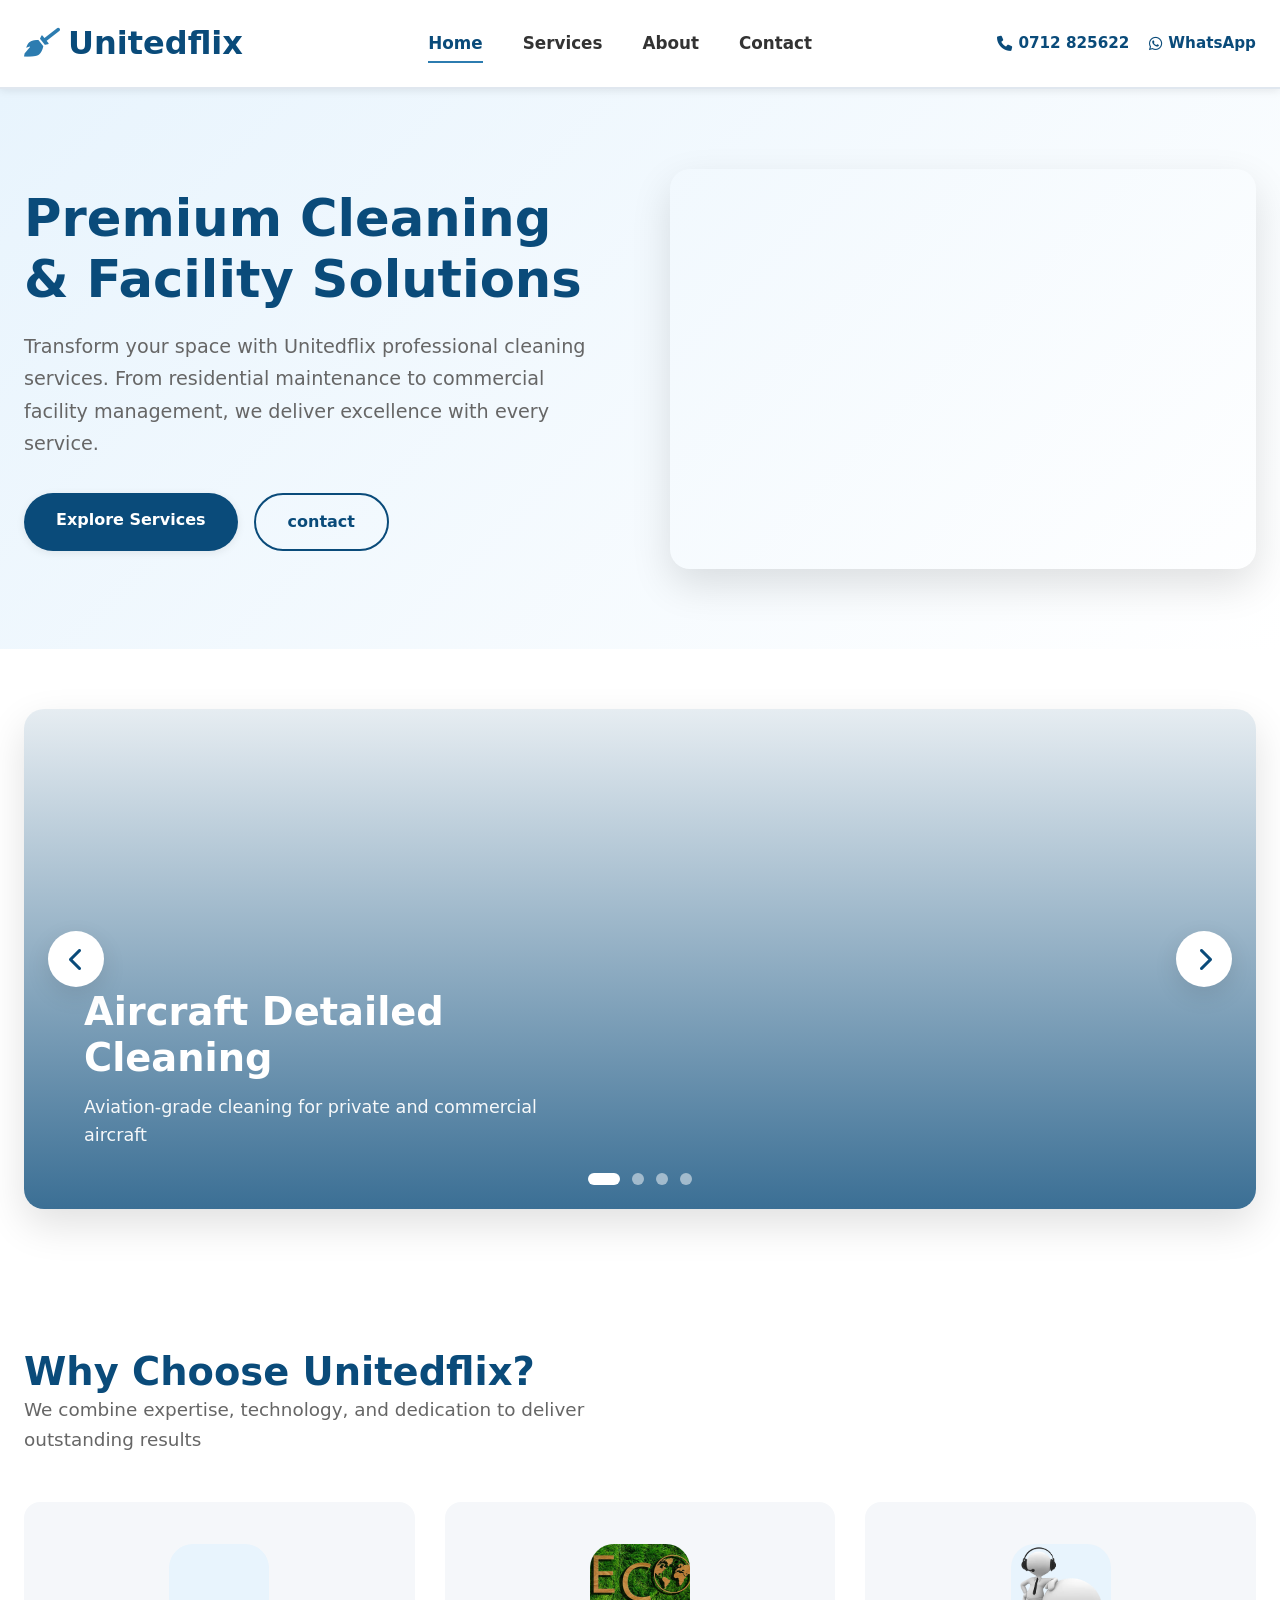
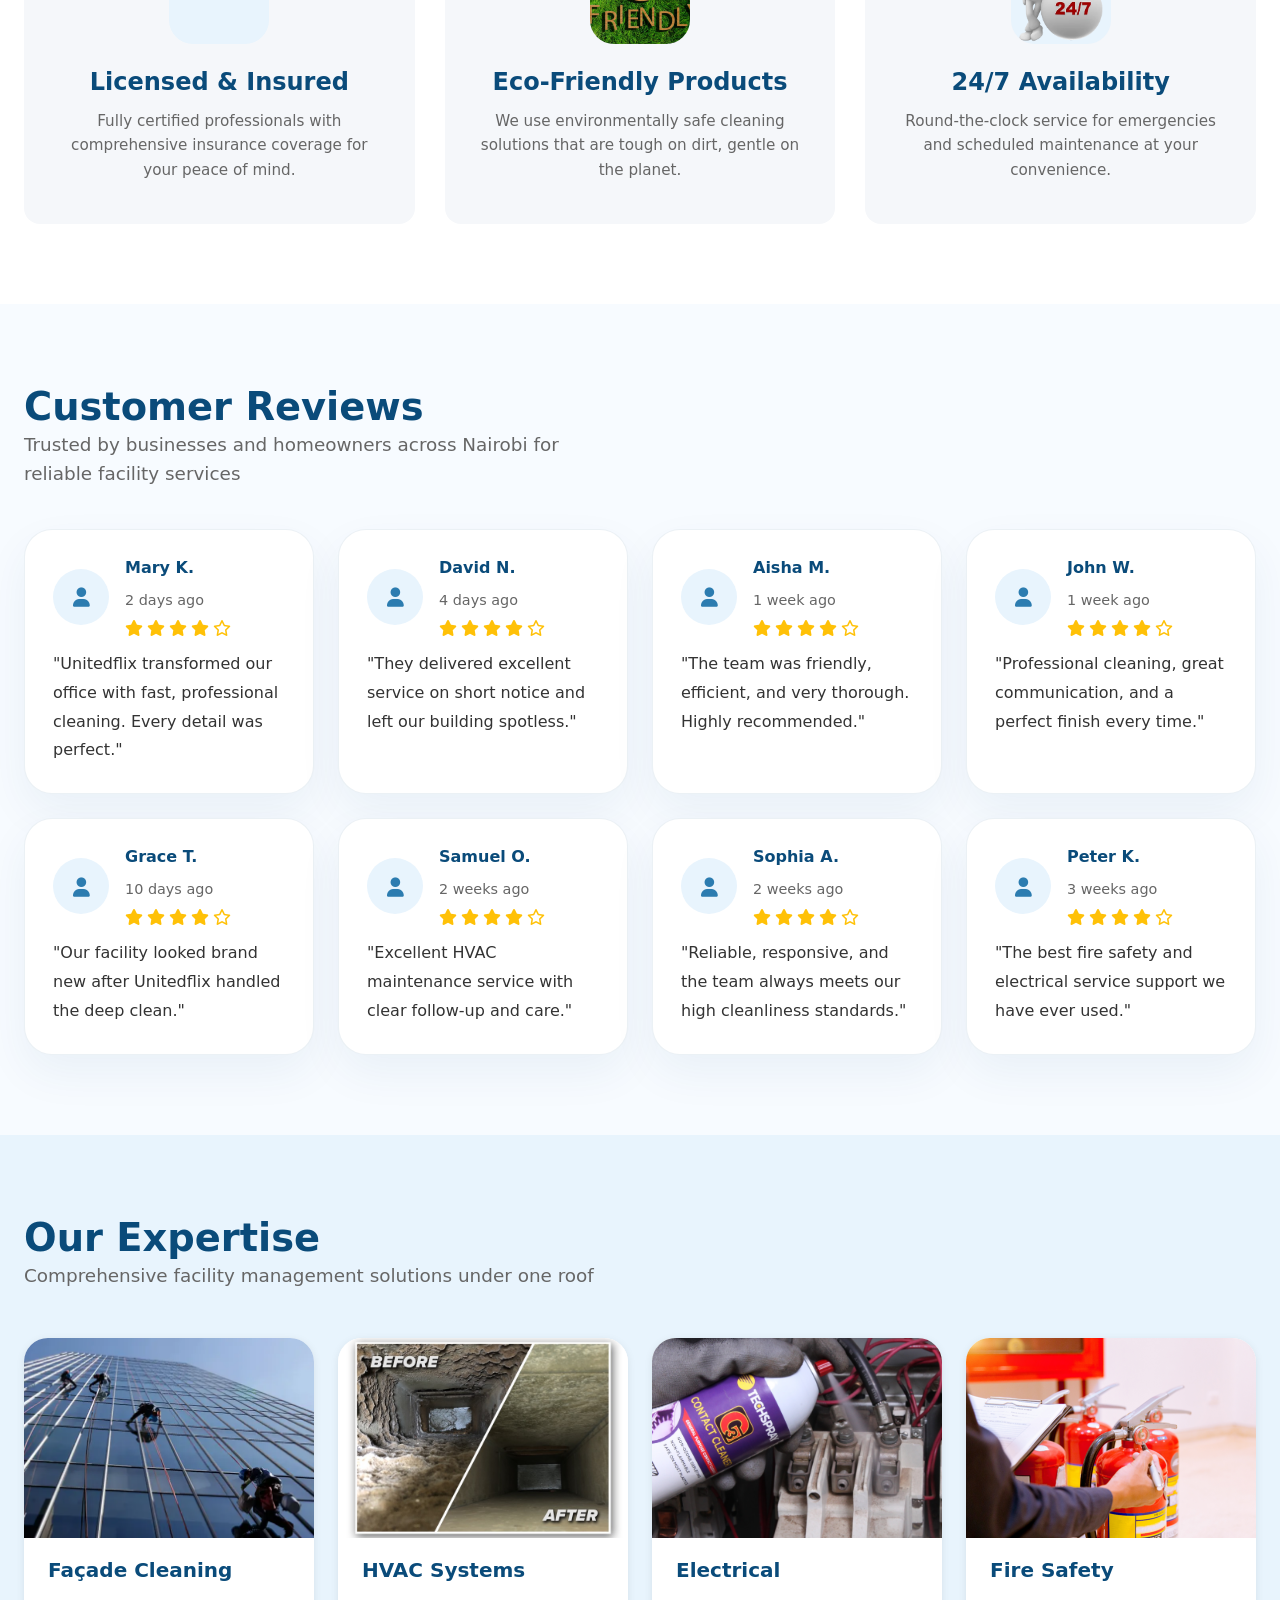
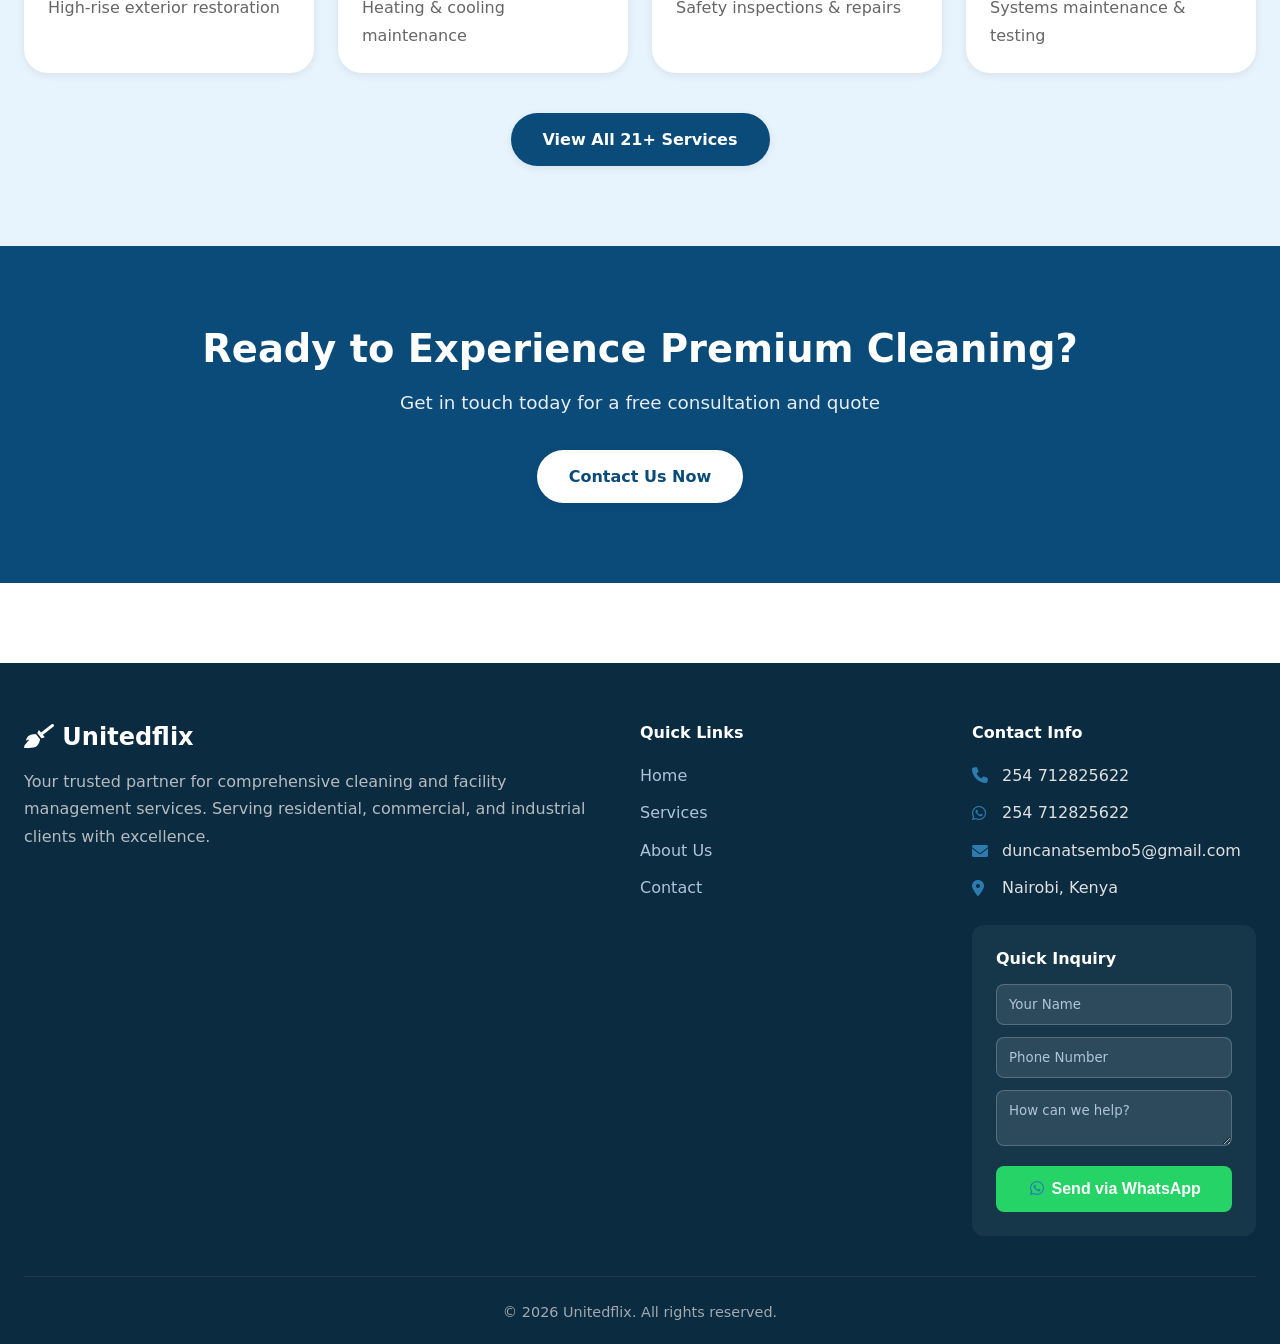
<file: index.html>
<!DOCTYPE html>
<html lang="en">
<head>
  <meta charset="UTF-8">
  <meta name="viewport" content="width=device-width, initial-scale=1.0">
  <title>Unitedflix - Premium Cleaning & Facility Services</title>
  <link rel="stylesheet" href="https://cdnjs.cloudflare.com/ajax/libs/font-awesome/6.0.0-beta3/css/all.min.css">
  <link rel="stylesheet" href="styles.css">
</head>
<body>
  <header>
    <div class="container header-inner">
      <a href="index.html" class="logo">
        <i class="fas fa-broom"></i> Unitedflix
      </a>
      <nav class="nav-links">
        <a href="index.html" class="active">Home</a>
        <a href="services.html">Services</a>
        <a href="about.html">About</a>
        <a href="contact.html">Contact</a>
      </nav>
      <div class="header-contact">
  <a href="tel:254712825622"><i class="fas fa-phone"></i> 0712 825622</a>
  <a href="https://wa.me/254712825622" target="_blank">
    <i class="fab fa-whatsapp"></i> WhatsApp
  </a>
</div>

<div class="header-actions">
  <a href="tel:254712825622" aria-label="Call us">
    <i class="fas fa-phone"></i>
  </a>

  <a href="https://wa.me/254712825622" target="_blank" aria-label="WhatsApp">
    <i class="fab fa-whatsapp"></i>
  </a>
</div>
      <button class="hamburger" id="hamburgerBtn" aria-label="Toggle menu">
        <span></span>
        <span></span>
        <span></span>
      </button>
    </div>
  </header>

  <main>
    <!-- Hero Section -->
    <section class="hero">
      <div class="container">
        <div class="hero-content">
          <div class="hero-text">
            <h1>Premium Cleaning & Facility Solutions</h1>
            <p>Transform your space with Unitedflix professional cleaning services. From residential maintenance to commercial facility management, we deliver excellence with every service.</p>
            <div class="hero-buttons">
              <a href="services.html" class="btn btn-primary">Explore Services</a>
              <a href="contact.html" class="btn btn-outline">contact</a>
            </div>
          </div>
          <div class="hero-image">
            <!-- Hero image via CSS background or placeholder -->
            <div style="background: url('https://images.pexels.com/photos/6195288/pexels-photo-6195288.jpeg?auto=compress&cs=tinysrgb&w=600') center/cover; height: 400px; border-radius: 20px; box-shadow: var(--shadow-lg);"></div>
          </div>
        </div>
      </div>
    </section>

    <!-- Image Carousel -->
    <section class="carousel-section">
      <div class="container">
        <div class="carousel-container">
          <div class="carousel-slides" id="carouselSlides">
            <div class="slide" style="background-image: url('https://bloximages.newyork1.vip.townnews.com/franchisetimes.com/content/tncms/assets/v3/editorial/8/74/874d17ce-dbf1-11ee-91ab-5fd9c6dafff0/65e8c73c8b86c.image.jpg?resize=1200%2C900');">
              <div class="slide-content">
                <h2>Aircraft Detailed Cleaning</h2>
                <p>Aviation-grade cleaning for private and commercial aircraft</p>
              </div>
            </div>
            <div class="slide" style="background-image: url('https://lirp.cdn-website.com/36e11fc2bc8b45e0b1b8faa20ed3c0cf/dms3rep/multi/opt/Post-Construction-Cleaning-Services-640w.jpg');">
              <div class="slide-content">
                <h2>Post Construction Deep Clean</h2>
                <p>Thorough cleaning after renovation or construction projects</p>
              </div>
            </div>
            <div class="slide" style="background-image: url('https://cdn.prod.website-files.com/6629339390922709786ea18c/66eeaab55dfb43eaea2c139b_Office%20and%20commercial%20cleaning.webp');">
              <div class="slide-content">
                <h2>Commercial Property Excellence</h2>
                <p>Professional cleaning for offices, retail, and commercial spaces</p>
              </div>
            </div>
            <div class="slide" style="background-image: url('https://images.pexels.com/photos/261403/pexels-photo-261403.jpeg?auto=compress&cs=tinysrgb&w=1200');">
              <div class="slide-content">
                <h2>Swimming Pool Maintenance</h2>
                <p>Crystal clear pools with professional cleaning services</p>
              </div>
            </div>
          </div>
          <button class="carousel-btn prev" onclick="changeSlide(-1)"><i class="fas fa-chevron-left"></i></button>
          <button class="carousel-btn next" onclick="changeSlide(1)"><i class="fas fa-chevron-right"></i></button>
          <div class="carousel-dots" id="carouselDots"></div>
        </div>
      </div>
    </section>

    <!-- Why Choose Us Highlights -->
    <section class="services-highlights">
      <div class="container">
        <h2>Why Choose Unitedflix?</h2>
        <p class="section-subtitle">We combine expertise, technology, and dedication to deliver outstanding results</p>
        <div class="highlights-grid">
          <div class="highlight-card">
            <div class="highlight-icon" style="background-image: url('https://assets-live.charles-stanley.co.uk/uploads/images/_750x500_crop_center-center_none/income-insurance.jpg');">
            </div>
            <h3>Licensed & Insured</h3>
            <p>Fully certified professionals with comprehensive insurance coverage for your peace of mind.</p>
          </div>
          <div class="highlight-card">
            <div class="highlight-icon" style="background-image: url('eco_converted.webp');">
            </div>
            <h3>Eco-Friendly Products</h3>
            <p>We use environmentally safe cleaning solutions that are tough on dirt, gentle on the planet.</p>
          </div>
          <div class="highlight-card">
            <div class="highlight-icon" style="background-image: url('sup_converted.webp');">
            </div>
            <h3>24/7 Availability</h3>
            <p>Round-the-clock service for emergencies and scheduled maintenance at your convenience.</p>
          </div>
        </div>
      </div>
    </section>

    <!-- Reviews Section -->
    <section class="reviews-section">
      <div class="container">
        <h2>Customer Reviews</h2>
        <p class="section-subtitle">Trusted by businesses and homeowners across Nairobi for reliable facility services</p>
        <div class="reviews-grid">
          <div class="review-card">
            <div class="review-meta">
              <div class="review-avatar"><i class="fas fa-user"></i></div>
              <div>
                <div class="review-author-row">
                  <h4>Mary K.</h4>
                  <span class="review-date">2 days ago</span>
                </div>
                <div class="review-stars">
                  <i class="fas fa-star"></i>
                  <i class="fas fa-star"></i>
                  <i class="fas fa-star"></i>
                  <i class="fas fa-star"></i>
                  <i class="far fa-star"></i>
                </div>
              </div>
            </div>
            <p class="review-text">"Unitedflix transformed our office with fast, professional cleaning. Every detail was perfect."</p>
          </div>
          <div class="review-card">
            <div class="review-meta">
              <div class="review-avatar"><i class="fas fa-user"></i></div>
              <div>
                <div class="review-author-row">
                  <h4>David N.</h4>
                  <span class="review-date">4 days ago</span>
                </div>
                <div class="review-stars">
                  <i class="fas fa-star"></i>
                  <i class="fas fa-star"></i>
                  <i class="fas fa-star"></i>
                  <i class="fas fa-star"></i>
                  <i class="far fa-star"></i>
                </div>
              </div>
            </div>
            <p class="review-text">"They delivered excellent service on short notice and left our building spotless."</p>
          </div>
          <div class="review-card">
            <div class="review-meta">
              <div class="review-avatar"><i class="fas fa-user"></i></div>
              <div>
                <div class="review-author-row">
                  <h4>Aisha M.</h4>
                  <span class="review-date">1 week ago</span>
                </div>
                <div class="review-stars">
                  <i class="fas fa-star"></i>
                  <i class="fas fa-star"></i>
                  <i class="fas fa-star"></i>
                  <i class="fas fa-star"></i>
                  <i class="far fa-star"></i>
                </div>
              </div>
            </div>
            <p class="review-text">"The team was friendly, efficient, and very thorough. Highly recommended."</p>
          </div>
          <div class="review-card">
            <div class="review-meta">
              <div class="review-avatar"><i class="fas fa-user"></i></div>
              <div>
                <div class="review-author-row">
                  <h4>John W.</h4>
                  <span class="review-date">1 week ago</span>
                </div>
                <div class="review-stars">
                  <i class="fas fa-star"></i>
                  <i class="fas fa-star"></i>
                  <i class="fas fa-star"></i>
                  <i class="fas fa-star"></i>
                  <i class="far fa-star"></i>
                </div>
              </div>
            </div>
            <p class="review-text">"Professional cleaning, great communication, and a perfect finish every time."</p>
          </div>
          <div class="review-card">
            <div class="review-meta">
              <div class="review-avatar"><i class="fas fa-user"></i></div>
              <div>
                <div class="review-author-row">
                  <h4>Grace T.</h4>
                  <span class="review-date">10 days ago</span>
                </div>
                <div class="review-stars">
                  <i class="fas fa-star"></i>
                  <i class="fas fa-star"></i>
                  <i class="fas fa-star"></i>
                  <i class="fas fa-star"></i>
                  <i class="far fa-star"></i>
                </div>
              </div>
            </div>
            <p class="review-text">"Our facility looked brand new after Unitedflix handled the deep clean."</p>
          </div>
          <div class="review-card">
            <div class="review-meta">
              <div class="review-avatar"><i class="fas fa-user"></i></div>
              <div>
                <div class="review-author-row">
                  <h4>Samuel O.</h4>
                  <span class="review-date">2 weeks ago</span>
                </div>
                <div class="review-stars">
                  <i class="fas fa-star"></i>
                  <i class="fas fa-star"></i>
                  <i class="fas fa-star"></i>
                  <i class="fas fa-star"></i>
                  <i class="far fa-star"></i>
                </div>
              </div>
            </div>
            <p class="review-text">"Excellent HVAC maintenance service with clear follow-up and care."</p>
          </div>
          <div class="review-card">
            <div class="review-meta">
              <div class="review-avatar"><i class="fas fa-user"></i></div>
              <div>
                <div class="review-author-row">
                  <h4>Sophia A.</h4>
                  <span class="review-date">2 weeks ago</span>
                </div>
                <div class="review-stars">
                  <i class="fas fa-star"></i>
                  <i class="fas fa-star"></i>
                  <i class="fas fa-star"></i>
                  <i class="fas fa-star"></i>
                  <i class="far fa-star"></i>
                </div>
              </div>
            </div>
            <p class="review-text">"Reliable, responsive, and the team always meets our high cleanliness standards."</p>
          </div>
          <div class="review-card">
            <div class="review-meta">
              <div class="review-avatar"><i class="fas fa-user"></i></div>
              <div>
                <div class="review-author-row">
                  <h4>Peter K.</h4>
                  <span class="review-date">3 weeks ago</span>
                </div>
                <div class="review-stars">
                  <i class="fas fa-star"></i>
                  <i class="fas fa-star"></i>
                  <i class="fas fa-star"></i>
                  <i class="fas fa-star"></i>
                  <i class="far fa-star"></i>
                </div>
              </div>
            </div>
            <p class="review-text">"The best fire safety and electrical service support we have ever used."</p>
          </div>
        </div>
      </div>
    </section>

    <!-- Features Section -->
    <section class="features-section">
      <div class="container">
        <h2>Our Expertise</h2>
        <p class="section-subtitle">Comprehensive facility management solutions under one roof</p>
        <div class="features-grid">
          <a href="services.html" class="feature-item">
            <div class="feature-image" style="background-image: url('facade.webp');"></div>
            <h4>Façade Cleaning</h4>
            <p>High-rise exterior restoration</p>
          </a>
          <a href="services.html" class="feature-item">
            <div class="feature-image" style="background-image: url('hvec.jpg');"></div>
            <h4>HVAC Systems</h4>
            <p>Heating & cooling maintenance</p>
          </a>
          <a href="services.html" class="feature-item">
            <div class="feature-image" style="background-image: url('elec.jpeg');"></div>
            <h4>Electrical</h4>
            <p>Safety inspections & repairs</p>
          </a>
          <a href="services.html" class="feature-item">
            <div class="feature-image" style="background-image: url('fire.png');"></div>
            <h4>Fire Safety</h4>
            <p>Systems maintenance & testing</p>
          </a>
        </div>
        <div style="text-align: center; margin-top: 40px;">
          <a href="services.html" class="btn btn-primary">View All 21+ Services</a>
        </div>
      </div>
    </section>

    

    <!-- CTA Section -->
    <section class="cta-section">
      <div class="container">
        <h2>Ready to Experience Premium Cleaning?</h2>
        <p>Get in touch today for a free consultation and quote</p>
        <a href="contact.html" class="btn btn-primary" style="background: white; color: var(--primary-blue);">Contact Us Now</a>
      </div>
    </section>
  </main>

  <footer>
    <div class="container">
      <div class="footer-grid">
        <div class="footer-about">
          <h3><i class="fas fa-broom"></i> Unitedflix</h3>
          <p>Your trusted partner for comprehensive cleaning and facility management services. Serving residential, commercial, and industrial clients with excellence.</p>
        </div>
        <div class="footer-links">
          <h4>Quick Links</h4>
          <ul>
            <li><a href="index.html">Home</a></li>
            <li><a href="services.html">Services</a></li>
            <li><a href="about.html">About Us</a></li>
            <li><a href="contact.html">Contact</a></li>
          </ul>
        </div>
        <div class="footer-contact">
          <h4>Contact Info</h4>
          <p><i class="fas fa-phone"></i> 254 712825622</p>
          <p><i class="fab fa-whatsapp"></i> 254 712825622</p>
          <p><i class="fas fa-envelope"></i> duncanatsembo5@gmail.com</p>
          <p><i class="fas fa-map-marker-alt"></i> Nairobi, Kenya</p>
          
          <div class="footer-inquiry">
            <h4>Quick Inquiry</h4>
            <form id="footerInquiryForm">
              <input type="text" id="footerName" placeholder="Your Name" required>
              <input type="text" id="footerPhone" placeholder="Phone Number" required>
              <textarea id="footerMessage" rows="2" placeholder="How can we help?"></textarea>
              <button type="submit"><i class="fab fa-whatsapp"></i> Send via WhatsApp</button>
            </form>
          </div>
        </div>
      </div>
      <div class="footer-bottom">
        <p>&copy; 2026 Unitedflix. All rights reserved.</p>
      </div>
    </div>
  </footer>

  <script>
    // Carousel functionality
    let currentSlide = 0;
    const slides = document.querySelectorAll('.slide');
    const totalSlides = slides.length;
    
    function updateCarousel() {
      document.getElementById('carouselSlides').style.transform = `translateX(-${currentSlide * 100}%)`;
      document.querySelectorAll('.dot').forEach((dot, index) => {
        dot.classList.toggle('active', index === currentSlide);
      });
    }
    
    function changeSlide(direction) {
      currentSlide = (currentSlide + direction + totalSlides) % totalSlides;
      updateCarousel();
    }
    
    // Create dots
    const dotsContainer = document.getElementById('carouselDots');
    for (let i = 0; i < totalSlides; i++) {
      const dot = document.createElement('span');
      dot.classList.add('dot');
      if (i === 0) dot.classList.add('active');
      dot.addEventListener('click', () => {
        currentSlide = i;
        updateCarousel();
      });
      dotsContainer.appendChild(dot);
    }
    
    // Auto advance
    setInterval(() => changeSlide(1), 5000);
    
    // Footer form WhatsApp
    document.getElementById('footerInquiryForm').addEventListener('submit', function(e) {
      e.preventDefault();
      const name = document.getElementById('footerName').value;
      const phone = document.getElementById('footerPhone').value;
      const message = document.getElementById('footerMessage').value;
      const text = `Hello Unitedflix, I'm ${name}. Phone: ${phone}. Message: ${message || 'I need your services'}`;
      window.open(`https://wa.me/254712825622?text=${encodeURIComponent(text)}`, '_blank');
    });

    // Hamburger Menu Toggle
    const hamburgerBtn = document.getElementById('hamburgerBtn');
    const navLinks = document.querySelector('.nav-links');

    if (hamburgerBtn) {
      hamburgerBtn.addEventListener('click', function() {
        hamburgerBtn.classList.toggle('active');
        navLinks.classList.toggle('active');
      });

      // Close menu when a link is clicked
      const allLinks = document.querySelectorAll('.nav-links a');
      allLinks.forEach(link => {
        link.addEventListener('click', function() {
          hamburgerBtn.classList.remove('active');
          navLinks.classList.remove('active');
        });
      });
    }
  </script>
</body>
</html>
</file>
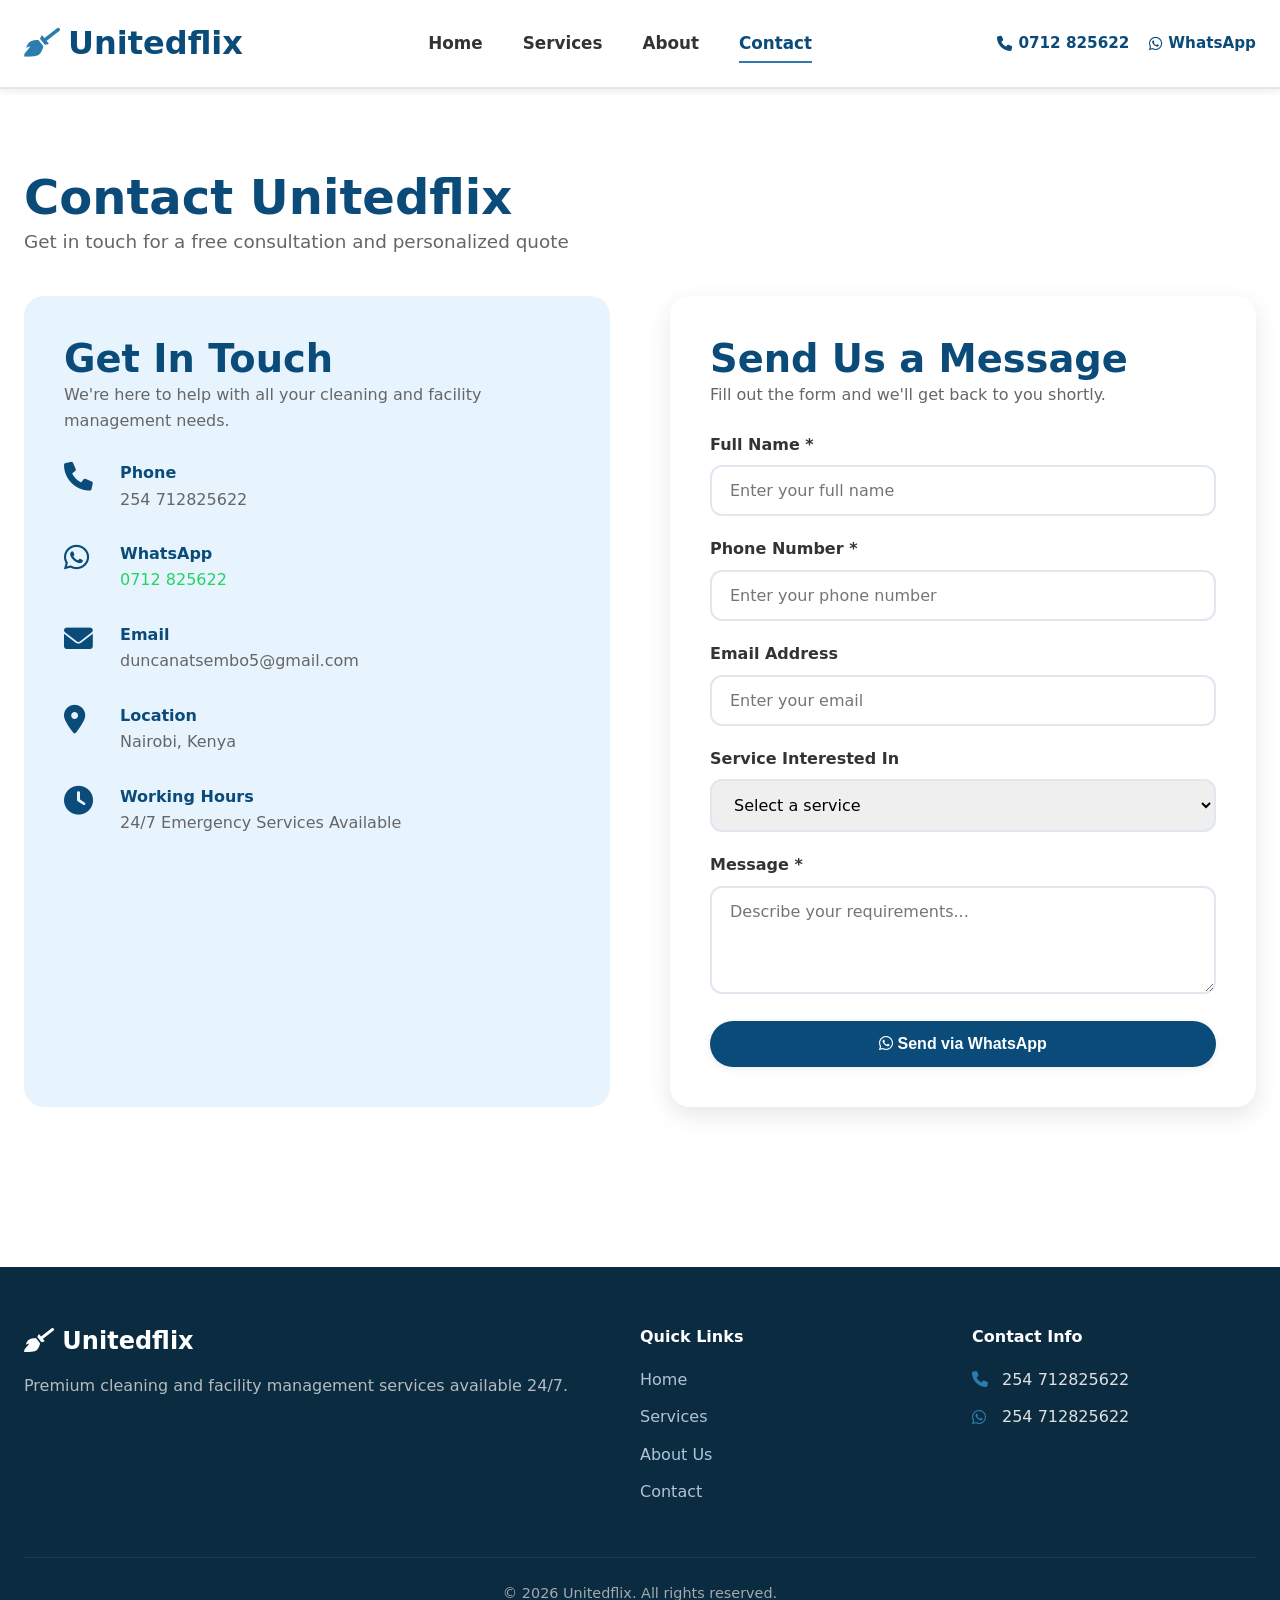
<file: contact.html>
<!DOCTYPE html>
<html lang="en">
<head>
  <meta charset="UTF-8">
  <meta name="viewport" content="width=device-width, initial-scale=1.0">
  <title>Contact Us - Unitedflix</title>
  <link rel="stylesheet" href="https://cdnjs.cloudflare.com/ajax/libs/font-awesome/6.0.0-beta3/css/all.min.css">
  <link rel="stylesheet" href="styles.css">
</head>
<body>
  <header>
    <div class="container header-inner">
      <a href="index.html" class="logo">
        <i class="fas fa-broom"></i> Unitedflix
      </a>
      <nav class="nav-links">
        <a href="index.html">Home</a>
        <a href="services.html">Services</a>
        <a href="about.html">About</a>
        <a href="contact.html" class="active">Contact</a>
      </nav>
      <div class="header-contact">
        <a href="tel:254712825622"><i class="fas fa-phone"></i> 0712 825622</a>
        <a href="https://wa.me/254712825622" target="_blank"><i class="fab fa-whatsapp"></i> WhatsApp</a>
      </div>
      <div class="header-actions">
        <a href="tel:254712825622" aria-label="Call us"><i class="fas fa-phone"></i></a>
        <a href="https://wa.me/254712825622" target="_blank" aria-label="WhatsApp"><i class="fab fa-whatsapp"></i></a>
      </div>
      <button class="hamburger" id="hamburgerBtn" aria-label="Toggle menu">
        <span></span>
        <span></span>
        <span></span>
      </button>
    </div>
  </header>

  <main class="contact-page">
    <div class="container">
      <h1>Contact Unitedflix</h1>
      <p class="section-subtitle">Get in touch for a free consultation and personalized quote</p>
      
      <div class="contact-grid">
        <div class="contact-info">
          <h2>Get In Touch</h2>
          <p style="margin-bottom: 30px; color: var(--medium-gray);">We're here to help with all your cleaning and facility management needs.</p>
          
          <div class="contact-detail">
            <i class="fas fa-phone"></i>
            <div>
              <h4>Phone</h4>
              <p>254 712825622</p>
            </div>
          </div>
          
          <div class="contact-detail">
            <i class="fab fa-whatsapp"></i>
            <div>
              <h4>WhatsApp</h4>
              <p><a href="https://wa.me/254712825622" target="_blank" style="color: #25D366; text-decoration: none;">0712 825622</a></p>
            </div>
          </div>
          
          <div class="contact-detail">
            <i class="fas fa-envelope"></i>
            <div>
              <h4>Email</h4>
              <p>duncanatsembo5@gmail.com</p>
            </div>
          </div>
          
          <div class="contact-detail">
            <i class="fas fa-map-marker-alt"></i>
            <div>
              <h4>Location</h4>
              <p>Nairobi, Kenya</p>
            </div>
          </div>
          
          <div class="contact-detail">
            <i class="fas fa-clock"></i>
            <div>
              <h4>Working Hours</h4>
              <p>24/7 Emergency Services Available</p>
            </div>
          </div>
        </div>
        
        <div class="contact-form">
          <h2>Send Us a Message</h2>
          <p style="margin-bottom: 24px; color: var(--medium-gray);">Fill out the form and we'll get back to you shortly.</p>
          
          <form id="contactForm">
            <div class="form-group">
              <label for="name">Full Name *</label>
              <input type="text" id="name" required placeholder="Enter your full name">
            </div>
            
            <div class="form-group">
              <label for="phone">Phone Number *</label>
              <input type="tel" id="phone" required placeholder="Enter your phone number">
            </div>
            
            <div class="form-group">
              <label for="email">Email Address</label>
              <input type="email" id="email" placeholder="Enter your email">
            </div>
            
            <div class="form-group">
              <label for="service">Service Interested In</label>
              <select id="service">
                <option value="">Select a service</option>
                <option>Façade Cleaning & Painting</option>
                <option>Post Construction Cleaning</option>
                <option>Aircraft Detailed Cleaning</option>
                <option>HVAC Systems</option>
                <option>General Maintenance</option>
                <option>Other</option>
              </select>
            </div>
            
            <div class="form-group">
              <label for="message">Message *</label>
              <textarea id="message" rows="4" required placeholder="Describe your requirements..."></textarea>
            </div>
            
            <button type="submit" class="btn btn-primary" style="width: 100%;">
              <i class="fab fa-whatsapp"></i> Send via WhatsApp
            </button>
          </form>
        </div>
      </div>
    </div>
  </main>

  <footer>
    <div class="container">
      <div class="footer-grid">
        <div class="footer-about">
          <h3><i class="fas fa-broom"></i> Unitedflix</h3>
          <p>Premium cleaning and facility management services available 24/7.</p>
        </div>
        <div class="footer-links">
          <h4>Quick Links</h4>
          <ul>
            <li><a href="index.html">Home</a></li>
            <li><a href="services.html">Services</a></li>
            <li><a href="about.html">About Us</a></li>
            <li><a href="contact.html">Contact</a></li>
          </ul>
        </div>
        <div class="footer-contact">
          <h4>Contact Info</h4>
          <p><i class="fas fa-phone"></i> 254 712825622</p>
          <p><i class="fab fa-whatsapp"></i> 254 712825622</p>
        </div>
      </div>
      <div class="footer-bottom">
        <p>&copy; 2026 Unitedflix. All rights reserved.</p>
      </div>
    </div>
  </footer>

  <script>
    document.getElementById('contactForm').addEventListener('submit', function(e) {
      e.preventDefault();
      const name = document.getElementById('name').value;
      const phone = document.getElementById('phone').value;
      const email = document.getElementById('email').value;
      const service = document.getElementById('service').value;
      const message = document.getElementById('message').value;
      
      const text = `Hello Unitedflix, I'm ${name}. Phone: ${phone}. Email: ${email}. Service: ${service || 'Not specified'}. Message: ${message}`;
      window.open(`https://wa.me/254712825622?text=${encodeURIComponent(text)}`, '_blank');
    });

    // Hamburger Menu Toggle
    const hamburgerBtn = document.getElementById('hamburgerBtn');
    const navLinks = document.querySelector('.nav-links');

    if (hamburgerBtn) {
      hamburgerBtn.addEventListener('click', function() {
        hamburgerBtn.classList.toggle('active');
        navLinks.classList.toggle('active');
      });

      // Close menu when a link is clicked
      const allLinks = document.querySelectorAll('.nav-links a');
      allLinks.forEach(link => {
        link.addEventListener('click', function() {
          hamburgerBtn.classList.remove('active');
          navLinks.classList.remove('active');
        });
      });
    }
  </script>
</body>
</html>
</file>
<file: styles.css>
/* ===== GLOBAL STYLES ===== */
:root {
  --primary-blue: #0a4b7a;
  --secondary-blue: #2c7cb0;
  --accent-blue: #1a6ba0;
  --light-blue: #e8f4fd;
  --white: #ffffff;
  --black: #111111;
  --dark-gray: #333333;
  --medium-gray: #666666;
  --light-gray: #f5f7fa;
  --border-color: #e0e7ef;
  --shadow-sm: 0 2px 8px rgba(0,0,0,0.08);
  --shadow-md: 0 8px 24px rgba(0,0,0,0.1);
  --shadow-lg: 0 16px 40px rgba(0,0,0,0.12);
  --transition: all 0.3s ease;
}

* {
  margin: 0;
  padding: 0;
  box-sizing: border-box;
}

body {
  font-family: 'Segoe UI', system-ui, -apple-system, sans-serif;
  background-color: var(--white);
  color: var(--black);
  line-height: 1.6;
  overflow-x: hidden;
}

.container {
  max-width: 1280px;
  margin: 0 auto;
  padding: 0 24px;
}

/* ===== TYPOGRAPHY ===== */
h1, h2, h3, h4, h5, h6 {
  font-weight: 700;
  line-height: 1.2;
  color: var(--primary-blue);
}

h1 { font-size: 3rem; }
h2 { font-size: 2.4rem; }
h3 { font-size: 1.5rem; }

.section-subtitle {
  font-size: 1.15rem;
  color: var(--medium-gray);
  margin-bottom: 40px;
  max-width: 600px;
}

/* ===== HEADER & NAVIGATION ===== */
header {
  background: var(--white);
  border-bottom: 2px solid var(--border-color);
  position: sticky;
  top: 0;
  z-index: 1000;
  box-shadow: var(--shadow-sm);
}

.header-inner {
  display: flex;
  justify-content: space-between;
  align-items: center;
  padding: 18px 24px;
}

.logo {
  font-size: 2rem;
  font-weight: 800;
  color: var(--primary-blue);
  text-decoration: none;
  display: flex;
  align-items: center;
  gap: 8px;
}

.logo i {
  color: var(--secondary-blue);
  font-size: 1.8rem;
}

.nav-links {
  display: flex;
  gap: 2.5rem;
  align-items: center;
}

.nav-links a {
  text-decoration: none;
  font-weight: 600;
  color: var(--dark-gray);
  font-size: 1.05rem;
  position: relative;
  padding: 4px 0;
  transition: var(--transition);
}

.nav-links a::after {
  content: '';
  position: absolute;
  bottom: -2px;
  left: 0;
  width: 0;
  height: 2px;
  background: var(--secondary-blue);
  transition: var(--transition);
}

.nav-links a:hover,
.nav-links a.active {
  color: var(--primary-blue);
}

.nav-links a:hover::after,
.nav-links a.active::after {
  width: 100%;
}

.header-contact {
  display: flex;
  gap: 20px;
  font-weight: 600;
  font-size: 0.95rem;
}

.header-contact a {
  color: var(--primary-blue);
  text-decoration: none;
  display: flex;
  align-items: center;
  gap: 6px;
  transition: var(--transition);
}

.header-contact a:hover {
  color: var(--secondary-blue);
}

.header-actions {
  display: none;
  gap: 12px;
  align-items: center;
}

.header-actions a {
  display: inline-flex;
  align-items: center;
  justify-content: center;
  width: 42px;
  height: 42px;
  border-radius: 50%;
  background: var(--light-blue);
  color: var(--primary-blue);
  text-decoration: none;
  transition: var(--transition);
}

.header-actions a:hover {
  background: var(--secondary-blue);
  color: #fff;
}

/* ===== HAMBURGER MENU ===== */
.hamburger {
  display: none;
  flex-direction: column;
  background: none;
  border: none;
  cursor: pointer;
  padding: 4px;
  gap: 5px;
  z-index: 1001;
}

.hamburger span {
  width: 28px;
  height: 3px;
  background-color: var(--primary-blue);
  border-radius: 2px;
  transition: var(--transition);
}

.hamburger.active span:nth-child(1) {
  transform: rotate(45deg) translate(12px, 12px);
}

.hamburger.active span:nth-child(2) {
  opacity: 0;
}

.hamburger.active span:nth-child(3) {
  transform: rotate(-45deg) translate(10px, -10px);
}

/* ===== BUTTONS ===== */
.btn {
  display: inline-block;
  padding: 14px 32px;
  border-radius: 50px;
  font-weight: 700;
  text-decoration: none;
  transition: var(--transition);
  cursor: pointer;
  border: none;
  font-size: 1rem;
}

.btn-primary {
  background: var(--primary-blue);
  color: var(--white);
  box-shadow: var(--shadow-sm);
}

.btn-primary:hover {
  background: var(--secondary-blue);
  transform: translateY(-2px);
  box-shadow: var(--shadow-md);
}

.btn-outline {
  background: transparent;
  color: var(--primary-blue);
  border: 2px solid var(--primary-blue);
}

.btn-outline:hover {
  background: var(--primary-blue);
  color: var(--white);
}

.btn-whatsapp {
  background: #25D366;
  color: white;
}

.btn-whatsapp:hover {
  background: #1ea952;
}

/* ===== HERO SECTION ===== */
.hero {
  background: linear-gradient(135deg, var(--light-blue) 0%, var(--white) 100%);
  padding: 80px 0;
  position: relative;
  overflow: hidden;
}

.hero-content {
  display: grid;
  grid-template-columns: 1fr 1fr;
  gap: 60px;
  align-items: center;
}

.hero-text h1 {
  font-size: 3.2rem;
  margin-bottom: 20px;
  color: var(--primary-blue);
}

.hero-text p {
  font-size: 1.2rem;
  color: var(--medium-gray);
  margin-bottom: 32px;
  line-height: 1.7;
}

.hero-buttons {
  display: flex;
  gap: 16px;
  flex-wrap: wrap;
}

.hero-stats {
  display: flex;
  gap: 40px;
  margin-top: 48px;
}

.stat-item {
  text-align: center;
}

.stat-number {
  font-size: 2.5rem;
  font-weight: 800;
  color: var(--secondary-blue);
}

.stat-label {
  color: var(--medium-gray);
  font-size: 0.95rem;
  margin-top: 4px;
}

/* ===== CAROUSEL ===== */
.carousel-section {
  margin: 60px 0;
}

.carousel-container {
  position: relative;
  width: 100%;
  border-radius: 20px;
  overflow: hidden;
  box-shadow: var(--shadow-lg);
}

.carousel-slides {
  display: flex;
  transition: transform 0.6s cubic-bezier(0.25, 0.46, 0.45, 0.94);
}

.slide {
  min-width: 100%;
  height: 500px;
  background-size: cover;
  background-position: center;
  position: relative;
  display: flex;
  align-items: flex-end;
}

.slide::before {
  content: '';
  position: absolute;
  top: 0;
  left: 0;
  right: 0;
  bottom: 0;
  background: linear-gradient(to top, rgba(10,75,122,0.8) 0%, rgba(10,75,122,0.1) 100%);
}

.slide-content {
  position: relative;
  z-index: 1;
  padding: 60px;
  color: white;
  max-width: 600px;
}

.slide-content h2 {
  font-size: 2.4rem;
  color: white;
  margin-bottom: 12px;
}

.slide-content p {
  font-size: 1.1rem;
  opacity: 0.95;
}

.carousel-btn {
  position: absolute;
  top: 50%;
  transform: translateY(-50%);
  background: white;
  border: none;
  width: 56px;
  height: 56px;
  border-radius: 50%;
  cursor: pointer;
  font-size: 1.5rem;
  color: var(--primary-blue);
  box-shadow: var(--shadow-md);
  transition: var(--transition);
  z-index: 10;
  display: flex;
  align-items: center;
  justify-content: center;
}

.carousel-btn:hover {
  background: var(--primary-blue);
  color: white;
}

.prev { left: 24px; }
.next { right: 24px; }

.carousel-dots {
  position: absolute;
  bottom: 24px;
  left: 50%;
  transform: translateX(-50%);
  display: flex;
  gap: 12px;
  z-index: 10;
}

.dot {
  width: 12px;
  height: 12px;
  border-radius: 50%;
  background: rgba(255,255,255,0.5);
  cursor: pointer;
  transition: var(--transition);
}

.dot.active {
  background: white;
  width: 32px;
  border-radius: 12px;
}

/* ===== SERVICES HIGHLIGHTS ===== */
.services-highlights {
  padding: 80px 0;
  background: var(--white);
}

.highlights-grid {
  display: grid;
  grid-template-columns: repeat(3, 1fr);
  gap: 30px;
  margin-top: 48px;
}

.highlight-card {
  padding: 40px 30px;
  border-radius: 16px;
  background: var(--light-gray);
  transition: var(--transition);
  border: 2px solid transparent;
  text-align: center;
}

.highlight-card:hover {
  border-color: var(--secondary-blue);
  transform: translateY(-8px);
  box-shadow: var(--shadow-lg);
}

.highlight-icon {
  width: 100px;
  height: 100px;
  background: var(--light-blue);
  border-radius: 24px;
  display: block;
  margin: 0 auto 24px;
  background-size: cover;
  background-position: center;
  background-repeat: no-repeat;
}

.reviews-section {
  padding: 80px 0;
  background: #f7fbff;
}

.reviews-grid {
  display: grid;
  grid-template-columns: repeat(4, 1fr);
  gap: 24px;
  margin-top: 40px;
}

.review-card {
  background: var(--white);
  padding: 28px;
  border-radius: 28px;
  border: 1px solid rgba(10, 75, 122, 0.08);
  box-shadow: 0 18px 45px rgba(10, 75, 122, 0.06);
  display: flex;
  flex-direction: column;
  gap: 14px;
}

.review-meta {
  display: flex;
  align-items: center;
  gap: 16px;
}

.review-avatar {
  width: 56px;
  height: 56px;
  border-radius: 50%;
  background: var(--light-blue);
  color: var(--secondary-blue);
  display: flex;
  align-items: center;
  justify-content: center;
  font-size: 1.2rem;
  flex-shrink: 0;
}

.review-author-row {
  display: flex;
  align-items: center;
  gap: 12px;
  flex-wrap: wrap;
}

.review-card h4 {
  margin: 0;
  color: var(--primary-blue);
  font-size: 1rem;
}

.review-date {
  color: var(--medium-gray);
  font-size: 0.9rem;
}

.review-stars {
  display: flex;
  gap: 4px;
  margin-top: 8px;
}

.review-stars i {
  color: #ffc107;
}

.review-text {
  margin: 0;
  color: var(--dark-gray);
  line-height: 1.8;
}

.highlight-card h3 {
  margin-bottom: 12px;
}

.highlight-card p {
  color: var(--medium-gray);
  font-size: 0.95rem;
}

/* ===== FEATURES SECTION ===== */
.features-section {
  padding: 80px 0;
  background: var(--light-blue);
}

.features-grid {
  display: grid;
  grid-template-columns: repeat(4, 1fr);
  gap: 24px;
  margin-top: 48px;
}

.feature-item {
  display: block;
  text-align: left;
  padding: 0;
  background: var(--white);
  border-radius: 24px;
  box-shadow: var(--shadow-sm);
  text-decoration: none;
  color: inherit;
  overflow: hidden;
  transition: transform 0.3s ease, box-shadow 0.3s ease, border-color 0.3s ease;
}

.feature-item:hover {
  transform: translateY(-6px);
  box-shadow: var(--shadow-md);
  border: 1px solid var(--secondary-blue);
}

.feature-image {
  width: 100%;
  height: 200px;
  background-size: cover;
  background-position: center;
}

.feature-item h4 {
  margin: 20px 24px 12px;
  font-size: 1.25rem;
}

.feature-item p {
  margin: 0 24px 24px;
  color: var(--medium-gray);
  line-height: 1.7;
}

/* ===== CTA SECTION ===== */
.cta-section {
  padding: 80px 0;
  background: var(--primary-blue);
  color: white;
  text-align: center;
}

.cta-section h2 {
  color: white;
  margin-bottom: 16px;
}

.cta-section p {
  margin-bottom: 32px;
  font-size: 1.15rem;
  opacity: 0.9;
}

/* ===== SERVICES PAGE ===== */
.services-page {
  padding: 80px 0;
}

.services-grid {
  display: grid;
  grid-template-columns: repeat(auto-fill, minmax(320px, 1fr));
  gap: 30px;
  margin-top: 40px;
}

.service-card {
  background: var(--white);
  border: 2px solid var(--border-color);
  border-radius: 16px;
  overflow: hidden;
  transition: var(--transition);
  box-shadow: var(--shadow-sm);
}

.service-card:hover {
  transform: translateY(-6px);
  box-shadow: var(--shadow-lg);
  border-color: var(--secondary-blue);
}

.service-card img {
  width: 100%;
  height: 220px;
  object-fit: cover;
}

.card-content {
  padding: 24px;
}

.card-content h3 {
  color: var(--primary-blue);
  margin-bottom: 10px;
  font-size: 1.3rem;
}

.card-content p {
  color: var(--medium-gray);
  margin-bottom: 20px;
  font-size: 0.95rem;
  line-height: 1.6;
}

.btn-sm {
  padding: 10px 24px;
  font-size: 0.9rem;
}

/* ===== ABOUT PAGE ===== */
.about-page {
  padding: 80px 0;
}

.about-content {
  display: grid;
  grid-template-columns: 1fr 1fr;
  gap: 60px;
  align-items: center;
  margin-top: 40px;
}

.about-image {
  border-radius: 20px;
  overflow: hidden;
  box-shadow: var(--shadow-lg);
}

.about-image img {
  width: 100%;
  height: 100%;
  object-fit: cover;
}

.about-text p {
  margin-bottom: 20px;
  font-size: 1.05rem;
  color: var(--dark-gray);
  line-height: 1.8;
}

.values-grid {
  display: grid;
  grid-template-columns: repeat(2, 1fr);
  gap: 20px;
  margin-top: 32px;
}

.value-item {
  display: flex;
  align-items: flex-start;
  gap: 12px;
}

.value-item i {
  color: var(--secondary-blue);
  font-size: 1.5rem;
  margin-top: 4px;
}

/* ===== CONTACT PAGE ===== */
.contact-page {
  padding: 80px 0;
}

.contact-grid {
  display: grid;
  grid-template-columns: 1fr 1fr;
  gap: 60px;
  margin-top: 40px;
}

.contact-info {
  background: var(--light-blue);
  padding: 40px;
  border-radius: 20px;
}

.contact-detail {
  display: flex;
  align-items: flex-start;
  gap: 16px;
  margin-bottom: 32px;
}

.contact-detail i {
  font-size: 1.8rem;
  color: var(--primary-blue);
  width: 40px;
}

.contact-detail h4 {
  margin-bottom: 4px;
  color: var(--primary-blue);
}

.contact-detail p {
  color: var(--medium-gray);
}

.contact-form {
  background: var(--white);
  padding: 40px;
  border-radius: 20px;
  box-shadow: var(--shadow-md);
}

.form-group {
  margin-bottom: 20px;
}

.form-group label {
  display: block;
  margin-bottom: 8px;
  font-weight: 600;
  color: var(--dark-gray);
}

.form-group input,
.form-group textarea,
.form-group select {
  width: 100%;
  padding: 14px 18px;
  border: 2px solid var(--border-color);
  border-radius: 12px;
  font-size: 1rem;
  font-family: inherit;
  transition: var(--transition);
}

.form-group input:focus,
.form-group textarea:focus,
.form-group select:focus {
  outline: none;
  border-color: var(--secondary-blue);
}

/* ===== SERVICE DETAIL PAGE ===== */
.service-detail {
  padding: 60px 0;
}

.detail-header {
  margin-bottom: 40px;
}

.back-link {
  display: inline-flex;
  align-items: center;
  gap: 8px;
  color: var(--primary-blue);
  text-decoration: none;
  font-weight: 600;
  margin-bottom: 24px;
  transition: var(--transition);
}

.back-link:hover {
  color: var(--secondary-blue);
}

.detail-content {
  display: grid;
  grid-template-columns: 1fr 1fr;
  gap: 48px;
  align-items: start;
}

.detail-image {
  border-radius: 20px;
  overflow: hidden;
  box-shadow: var(--shadow-lg);
}

.detail-image img {
  width: 100%;
  height: auto;
}

/* ===== FOOTER ===== */
footer {
  background: #0a2b40;
  color: #e0e0e0;
  padding: 60px 0 20px;
  margin-top: 80px;
}

.footer-grid {
  display: grid;
  grid-template-columns: 2fr 1fr 1fr;
  gap: 48px;
  margin-bottom: 40px;
}

.footer-about h3 {
  color: white;
  margin-bottom: 16px;
  font-size: 1.5rem;
}

.footer-about p {
  opacity: 0.8;
  line-height: 1.7;
}

.footer-links h4,
.footer-contact h4 {
  color: white;
  margin-bottom: 20px;
}

.footer-links ul {
  list-style: none;
}

.footer-links ul li {
  margin-bottom: 12px;
}

.footer-links ul li a {
  color: #b0c4d8;
  text-decoration: none;
  transition: var(--transition);
}

.footer-links ul li a:hover {
  color: white;
}

.footer-contact p {
  margin-bottom: 12px;
  display: flex;
  align-items: center;
  gap: 10px;
}

.footer-contact i {
  color: var(--secondary-blue);
  width: 20px;
}

.footer-bottom {
  border-top: 1px solid rgba(255,255,255,0.1);
  padding-top: 24px;
  text-align: center;
  font-size: 0.9rem;
  opacity: 0.7;
}

.footer-inquiry {
  background: rgba(255,255,255,0.05);
  padding: 24px;
  border-radius: 12px;
  margin-top: 24px;
}

.footer-inquiry h4 {
  color: white;
  margin-bottom: 16px;
}

.footer-inquiry input,
.footer-inquiry textarea {
  width: 100%;
  padding: 12px;
  margin-bottom: 12px;
  border: 1px solid rgba(255,255,255,0.2);
  border-radius: 8px;
  background: rgba(255,255,255,0.1);
  color: white;
  font-family: inherit;
}

.footer-inquiry input::placeholder,
.footer-inquiry textarea::placeholder {
  color: #b0c4d8;
}

.footer-inquiry button {
  width: 100%;
  padding: 14px;
  background: #25D366;
  color: white;
  border: none;
  border-radius: 8px;
  font-weight: 700;
  cursor: pointer;
  transition: var(--transition);
  font-size: 1rem;
}

.footer-inquiry button:hover {
  background: #1ea952;
}

/* ===== RESPONSIVE DESIGN ===== */
@media (max-width: 1024px) {
  .hero-content {
    grid-template-columns: 1fr;
  }
  
  .highlights-grid {
    grid-template-columns: repeat(2, 1fr);
  }
  
  .features-grid {
    grid-template-columns: repeat(2, 1fr);
  }
  
  .reviews-grid {
    grid-template-columns: repeat(2, 1fr);
  }
  
  .about-content {
    grid-template-columns: 1fr;
  }
  
  .contact-grid {
    grid-template-columns: 1fr;
  }
  
  .detail-content {
    grid-template-columns: 1fr;
  }
  
  .footer-grid {
    grid-template-columns: 1fr 1fr;
  }
}

@media (max-width: 768px) {
  .header-inner {
    flex-direction: row;
    gap: 0;
    justify-content: space-between;
  }

  .hamburger {
    display: flex;
  }

  .nav-links {
    display: none;
    gap: 1.2rem;
    flex-wrap: wrap;
    justify-content: center;
  }

  .nav-links.active {
    display: flex;
    flex-direction: column;
    position: absolute;
    top: 100%;
    left: 0;
    right: 0;
    background: var(--white);
    padding: 16px 24px;
    border-bottom: 2px solid var(--border-color);
    width: 100%;
    box-shadow: var(--shadow-md);
  }

  .header-contact {
    display: none;
    flex-direction: column;
    align-items: center;
  }

  .header-contact.active {
    display: flex;
    position: absolute;
    top: calc(100% + 60px);
    left: 0;
    right: 0;
    background: var(--white);
    padding: 16px 24px;
    border-bottom: 2px solid var(--border-color);
    width: 100%;
    box-shadow: var(--shadow-md);
  }

  .header-actions {
    display: flex;
  }
  
  h1 { font-size: 2.2rem; }
  h2 { font-size: 1.8rem; }
  
  .hero-text h1 {
    font-size: 2.4rem;
  }
  
  .slide {
    height: 350px;
  }
  
  .slide-content {
    padding: 30px;
  }
  
  .slide-content h2 {
    font-size: 1.6rem;
  }
  
  .highlights-grid {
    grid-template-columns: 1fr;
  }
  
  .features-grid {
    grid-template-columns: 1fr;
  }
  
  .reviews-grid {
    grid-template-columns: 1fr;
  }
  
  .services-grid {
    grid-template-columns: 1fr;
  }
  
  .hero-stats {
    flex-direction: column;
    gap: 20px;
  }
  
  .footer-grid {
    grid-template-columns: 1fr;
  }
}
</file>
